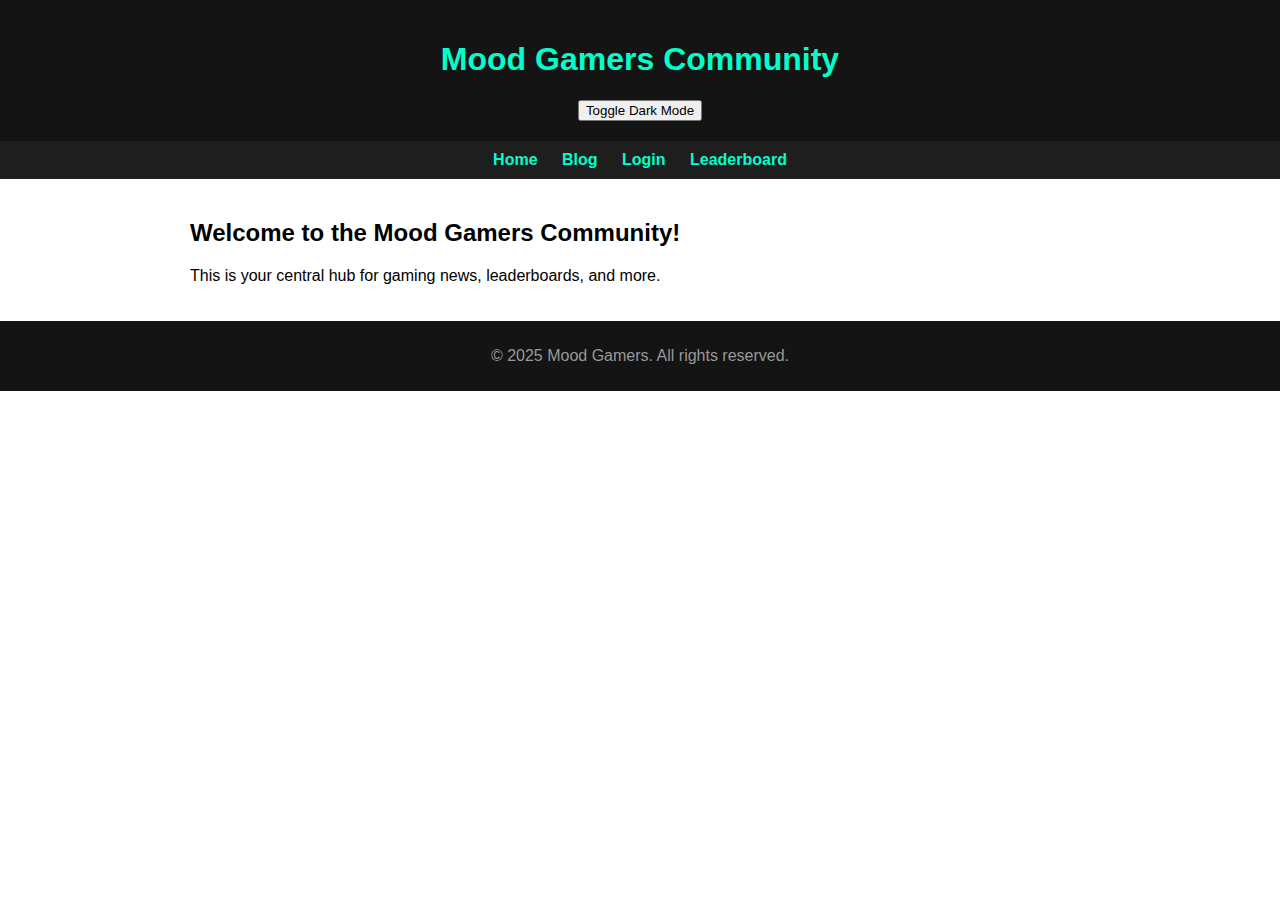
<file: index.html>
<!DOCTYPE html>
<html lang="en">
<head>
  <meta charset="UTF-8" />
  <meta name="viewport" content="width=device-width, initial-scale=1.0" />
  <title>Mood Gamers Community</title>
  <link rel="stylesheet" href="styles.css" />
  <script defer src="script.js"></script>
</head>
<body>
  <header>
    <h1>Mood Gamers Community</h1>
    <button id="theme-toggle">Toggle Dark Mode</button>
  </header>
  <nav>
    <a href="index.html">Home</a>
    <a href="blog.html">Blog</a>
    <a href="login.html">Login</a>
    <a href="leaderboard.html">Leaderboard</a>
  </nav>
  <section>
    <h2>Welcome to the Mood Gamers Community!</h2>
    <p>This is your central hub for gaming news, leaderboards, and more.</p>
  </section>
  <footer>
    <p>&copy; 2025 Mood Gamers. All rights reserved.</p>
  </footer>
</body>
</html>
</file>
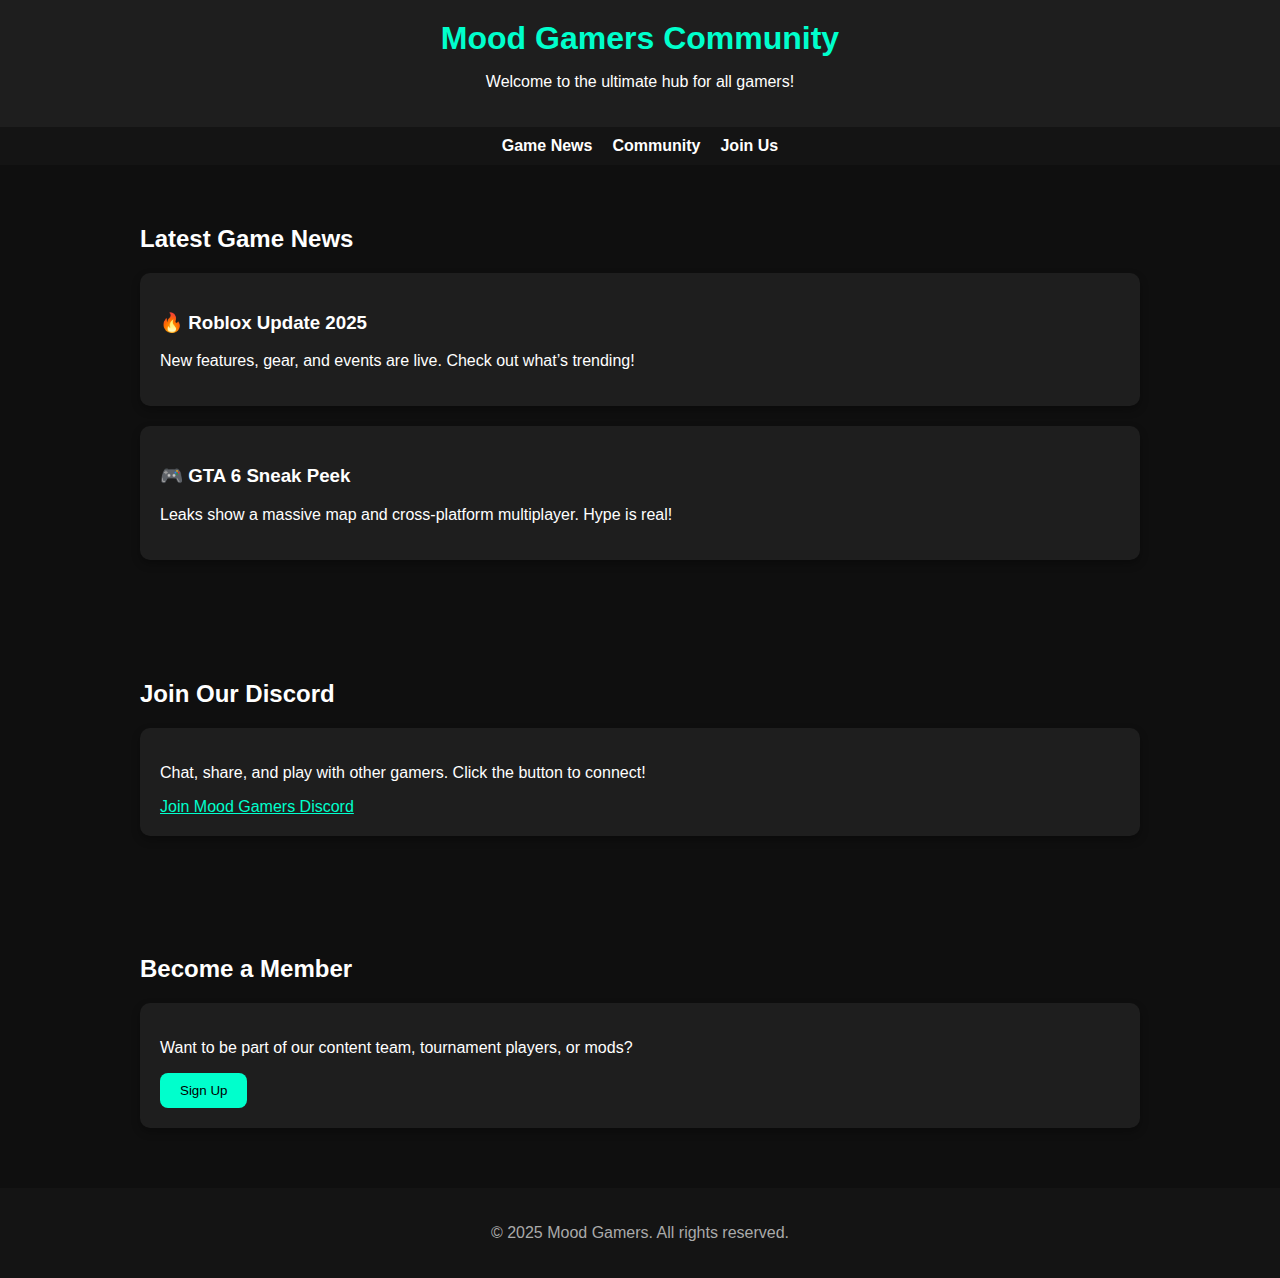
<file: mood_gamers_site/index.html>
<!DOCTYPE html>
<html lang="en">
<head>
  <meta charset="UTF-8" />
  <meta name="viewport" content="width=device-width, initial-scale=1.0" />
  <title>Mood Gamers Community</title>
  <style>
    body {
      margin: 0;
      font-family: 'Segoe UI', Tahoma, Geneva, Verdana, sans-serif;
      background-color: #0f0f0f;
      color: #fff;
    }
    header {
      background: #1e1e1e;
      padding: 20px;
      text-align: center;
    }
    header h1 {
      margin: 0;
      color: #00ffcc;
    }
    nav {
      display: flex;
      justify-content: center;
      gap: 20px;
      background: #141414;
      padding: 10px;
    }
    nav a {
      color: #fff;
      text-decoration: none;
      font-weight: bold;
    }
    section {
      padding: 40px;
      max-width: 1000px;
      margin: auto;
    }
    .card {
      background: #1e1e1e;
      padding: 20px;
      margin-bottom: 20px;
      border-radius: 10px;
      box-shadow: 0 4px 8px rgba(0,0,0,0.3);
    }
    footer {
      background: #141414;
      text-align: center;
      padding: 20px;
      color: #aaa;
    }
  </style>
</head>
<body>
  <header>
    <h1>Mood Gamers Community</h1>
    <p>Welcome to the ultimate hub for all gamers!</p>
  </header>
  <nav>
    <a href="#news">Game News</a>
    <a href="#community">Community</a>
    <a href="#join">Join Us</a>
  </nav>
  <section id="news">
    <h2>Latest Game News</h2>
    <div class="card">
      <h3>🔥 Roblox Update 2025</h3>
      <p>New features, gear, and events are live. Check out what’s trending!</p>
    </div>
    <div class="card">
      <h3>🎮 GTA 6 Sneak Peek</h3>
      <p>Leaks show a massive map and cross-platform multiplayer. Hype is real!</p>
    </div>
  </section>
  <section id="community">
    <h2>Join Our Discord</h2>
    <div class="card">
      <p>Chat, share, and play with other gamers. Click the button to connect!</p>
      <a href="https://discord.com/" target="_blank" style="color: #00ffcc;">Join Mood Gamers Discord</a>
    </div>
  </section>
  <section id="join">
    <h2>Become a Member</h2>
    <div class="card">
      <p>Want to be part of our content team, tournament players, or mods?</p>
      <button style="background: #00ffcc; color: #000; padding: 10px 20px; border: none; border-radius: 8px; cursor: pointer;">Sign Up</button>
    </div>
  </section>
  <footer>
    <p>&copy; 2025 Mood Gamers. All rights reserved.</p>
  </footer>
</body>
</html>
</file>
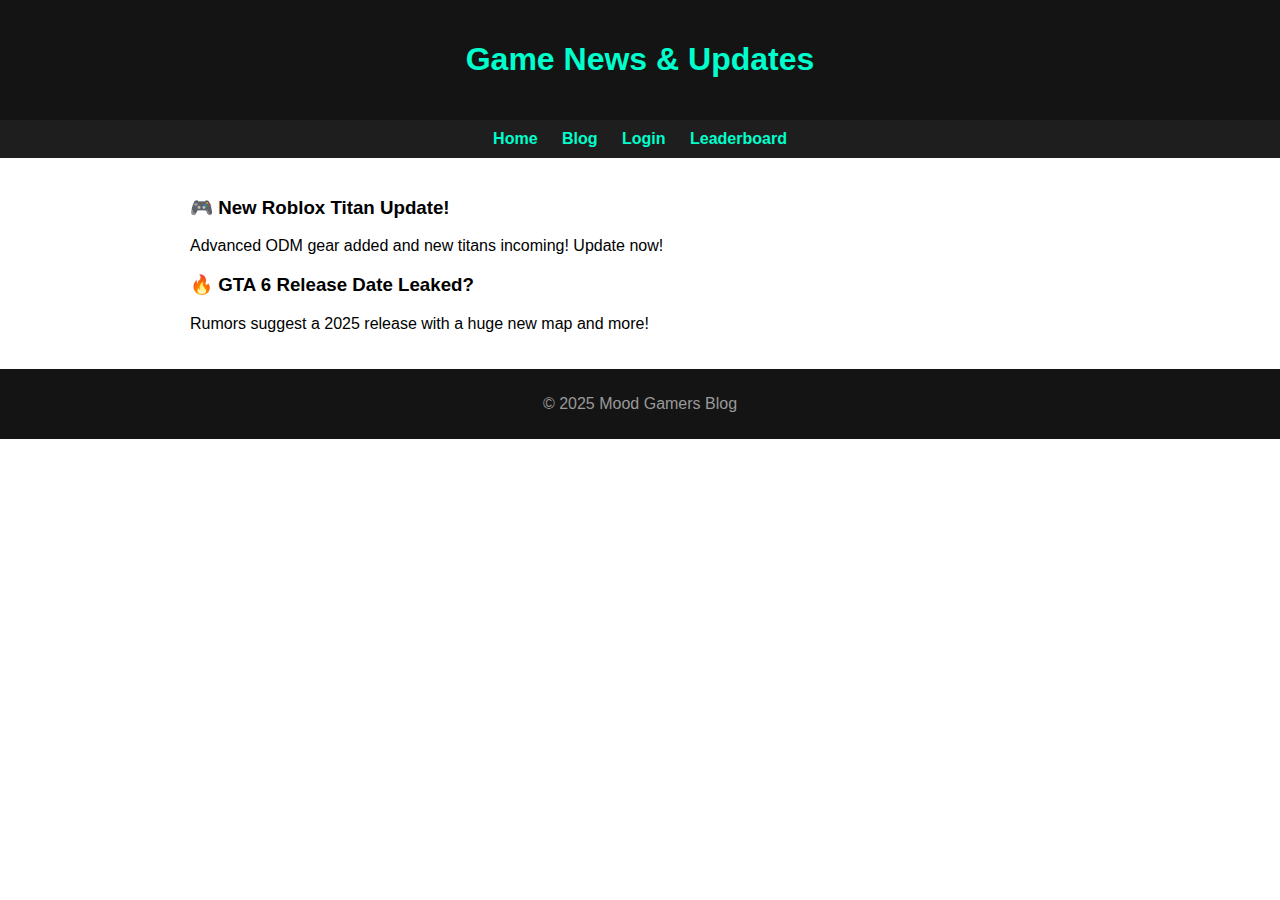
<file: blog.html>
<!DOCTYPE html>
<html lang="en">
<head>
  <meta charset="UTF-8" />
  <meta name="viewport" content="width=device-width, initial-scale=1.0" />
  <title>Blog - Mood Gamers</title>
  <link rel="stylesheet" href="styles.css" />
</head>
<body>
  <header>
    <h1>Game News & Updates</h1>
  </header>
  <nav>
    <a href="index.html">Home</a>
    <a href="blog.html">Blog</a>
    <a href="login.html">Login</a>
    <a href="leaderboard.html">Leaderboard</a>
  </nav>
  <section>
    <article>
      <h3>🎮 New Roblox Titan Update!</h3>
      <p>Advanced ODM gear added and new titans incoming! Update now!</p>
    </article>
    <article>
      <h3>🔥 GTA 6 Release Date Leaked?</h3>
      <p>Rumors suggest a 2025 release with a huge new map and more!</p>
    </article>
  </section>
  <footer>
    <p>&copy; 2025 Mood Gamers Blog</p>
  </footer>
</body>
</html>
</file>
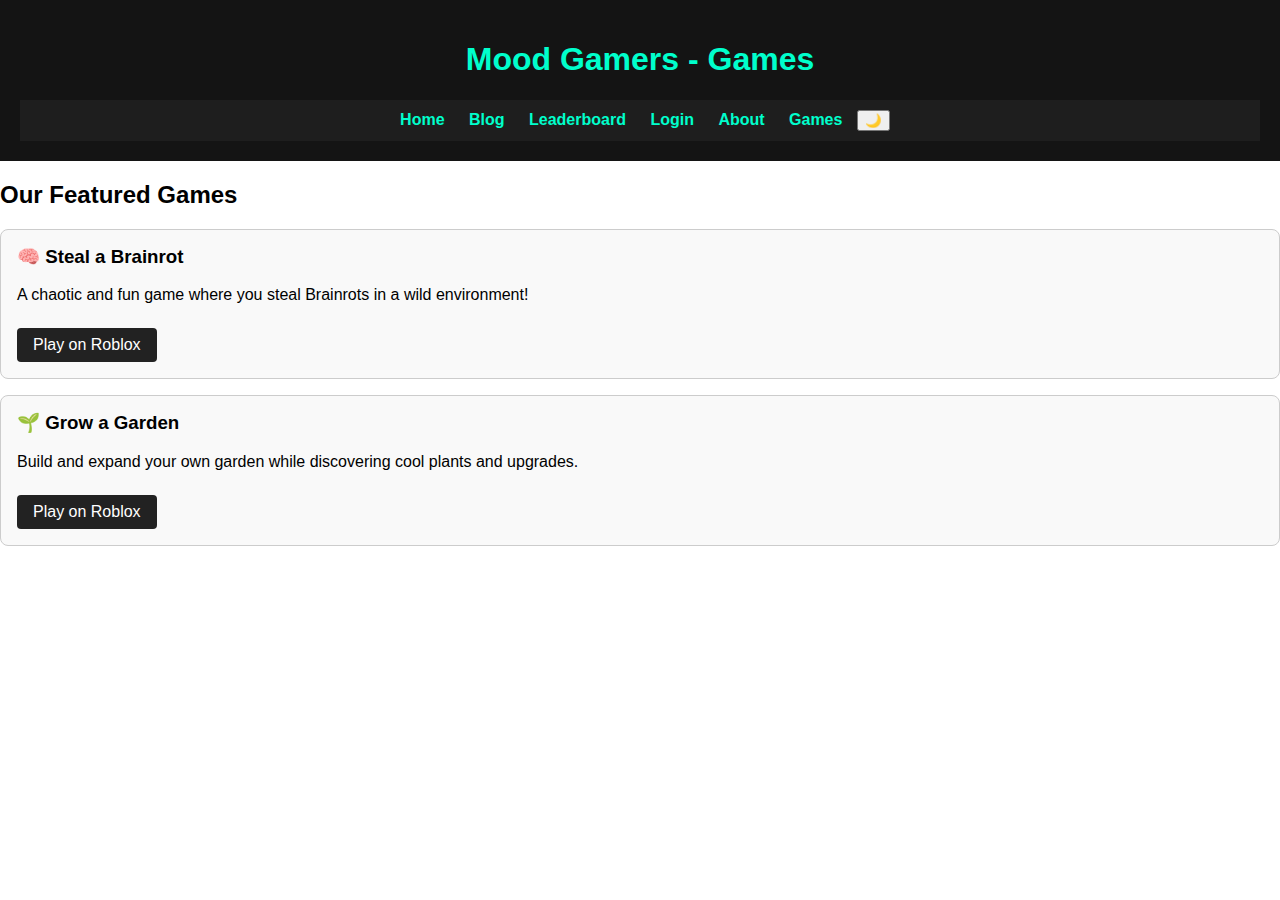
<file: games.html>
<!DOCTYPE html>
<html lang="en">
<head>
  <meta charset="UTF-8" />
  <meta name="viewport" content="width=device-width, initial-scale=1.0"/>
  <title>Games - Mood Gamers</title>
  <link rel="stylesheet" href="styles.css"/>
  <style>
    .game-card {
      border: 1px solid #ccc;
      border-radius: 8px;
      padding: 1em;
      margin: 1em 0;
      background: #f9f9f9;
    }
    .game-card h3 {
      margin-top: 0;
    }
    .game-card a {
      display: inline-block;
      margin-top: 0.5em;
      background: #222;
      color: white;
      padding: 0.5em 1em;
      text-decoration: none;
      border-radius: 4px;
    }
  </style>
</head>
<body>
  <header>
    <h1>Mood Gamers - Games</h1>
    <nav>
      <a href="index.html">Home</a>
      <a href="blog.html">Blog</a>
      <a href="leaderboard.html">Leaderboard</a>
      <a href="login.html">Login</a>
      <a href="about.html">About</a>
      <a href="games.html">Games</a>
      <button id="darkModeToggle">🌙</button>
    </nav>
  </header>
  <main>
    <h2>Our Featured Games</h2>
    <div class="game-card">
      <h3>🧠 Steal a Brainrot</h3>
      <p>A chaotic and fun game where you steal Brainrots in a wild environment!</p>
      <a href="https://www.roblox.com/games/109983668079237/Steal-a-Brainrot#!/about" target="_blank">Play on Roblox</a>
    </div>
    <div class="game-card">
      <h3>🌱 Grow a Garden</h3>
      <p>Build and expand your own garden while discovering cool plants and upgrades.</p>
      <a href="https://www.roblox.com/games/126884695634066/Grow-a-Garden" target="_blank">Play on Roblox</a>
    </div>
  </main>
  <script src="script.js"></script>
</body>
</html>
</file>
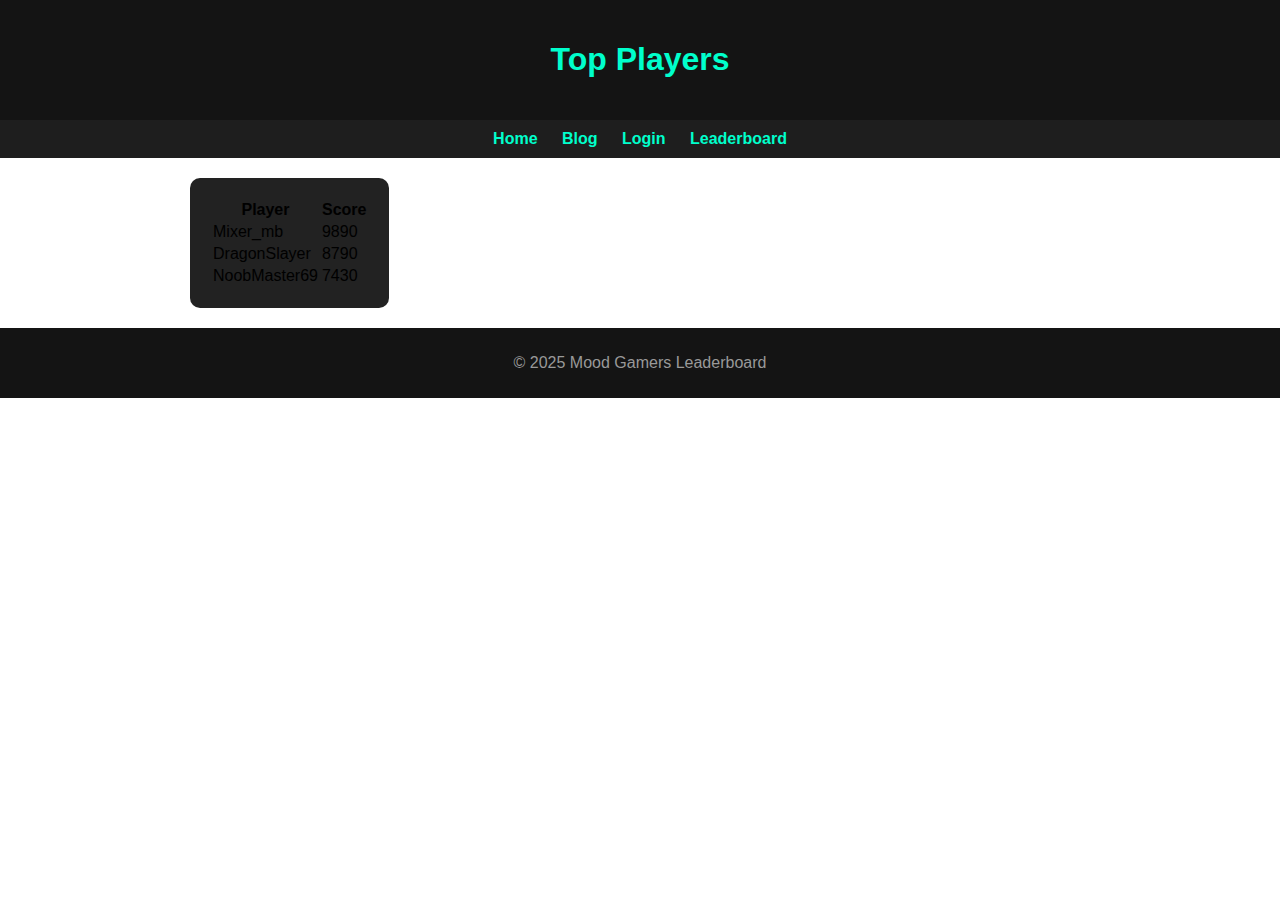
<file: leaderboard.html>
<!DOCTYPE html>
<html lang="en">
<head>
  <meta charset="UTF-8" />
  <meta name="viewport" content="width=device-width, initial-scale=1.0" />
  <title>Leaderboard - Mood Gamers</title>
  <link rel="stylesheet" href="styles.css" />
</head>
<body>
  <header>
    <h1>Top Players</h1>
  </header>
  <nav>
    <a href="index.html">Home</a>
    <a href="blog.html">Blog</a>
    <a href="login.html">Login</a>
    <a href="leaderboard.html">Leaderboard</a>
  </nav>
  <section>
    <table class="card">
      <tr><th>Player</th><th>Score</th></tr>
      <tr><td>Mixer_mb</td><td>9890</td></tr>
      <tr><td>DragonSlayer</td><td>8790</td></tr>
      <tr><td>NoobMaster69</td><td>7430</td></tr>
    </table>
  </section>
  <footer>
    <p>&copy; 2025 Mood Gamers Leaderboard</p>
  </footer>
</body>
</html>
</file>
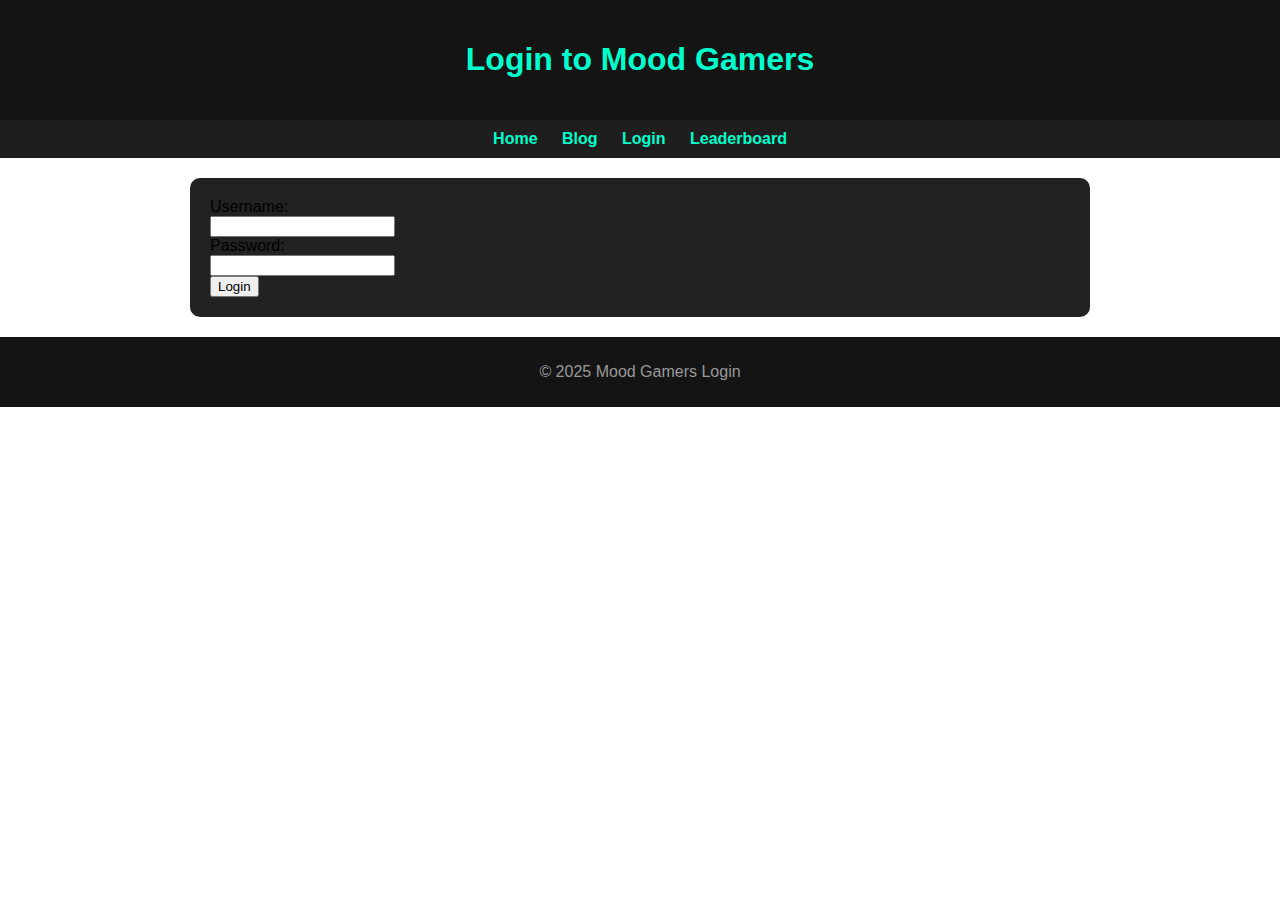
<file: login.html>
<!DOCTYPE html>
<html lang="en">
<head>
  <meta charset="UTF-8" />
  <meta name="viewport" content="width=device-width, initial-scale=1.0" />
  <title>Login - Mood Gamers</title>
  <link rel="stylesheet" href="styles.css" />
</head>
<body>
  <header>
    <h1>Login to Mood Gamers</h1>
  </header>
  <nav>
    <a href="index.html">Home</a>
    <a href="blog.html">Blog</a>
    <a href="login.html">Login</a>
    <a href="leaderboard.html">Leaderboard</a>
  </nav>
  <section>
    <form class="card">
      <label>Username:</label><br />
      <input type="text" /><br />
      <label>Password:</label><br />
      <input type="password" /><br />
      <button type="submit">Login</button>
    </form>
  </section>
  <footer>
    <p>&copy; 2025 Mood Gamers Login</p>
  </footer>
</body>
</html>
</file>
<file: styles.css>
body {
  margin: 0;
  font-family: Arial, sans-serif;
  transition: background 0.3s, color 0.3s;
}
body.dark {
  background: #0f0f0f;
  color: #fff;
}
header {
  background: #141414;
  color: #00ffcc;
  padding: 20px;
  text-align: center;
}
nav {
  background: #1e1e1e;
  padding: 10px;
  text-align: center;
}
nav a {
  color: #00ffcc;
  margin: 0 10px;
  text-decoration: none;
  font-weight: bold;
}
section {
  padding: 20px;
  max-width: 900px;
  margin: auto;
}
.card {
  background: #222;
  padding: 20px;
  border-radius: 10px;
}
footer {
  text-align: center;
  padding: 10px;
  background: #141414;
  color: #999;
}
</file>
